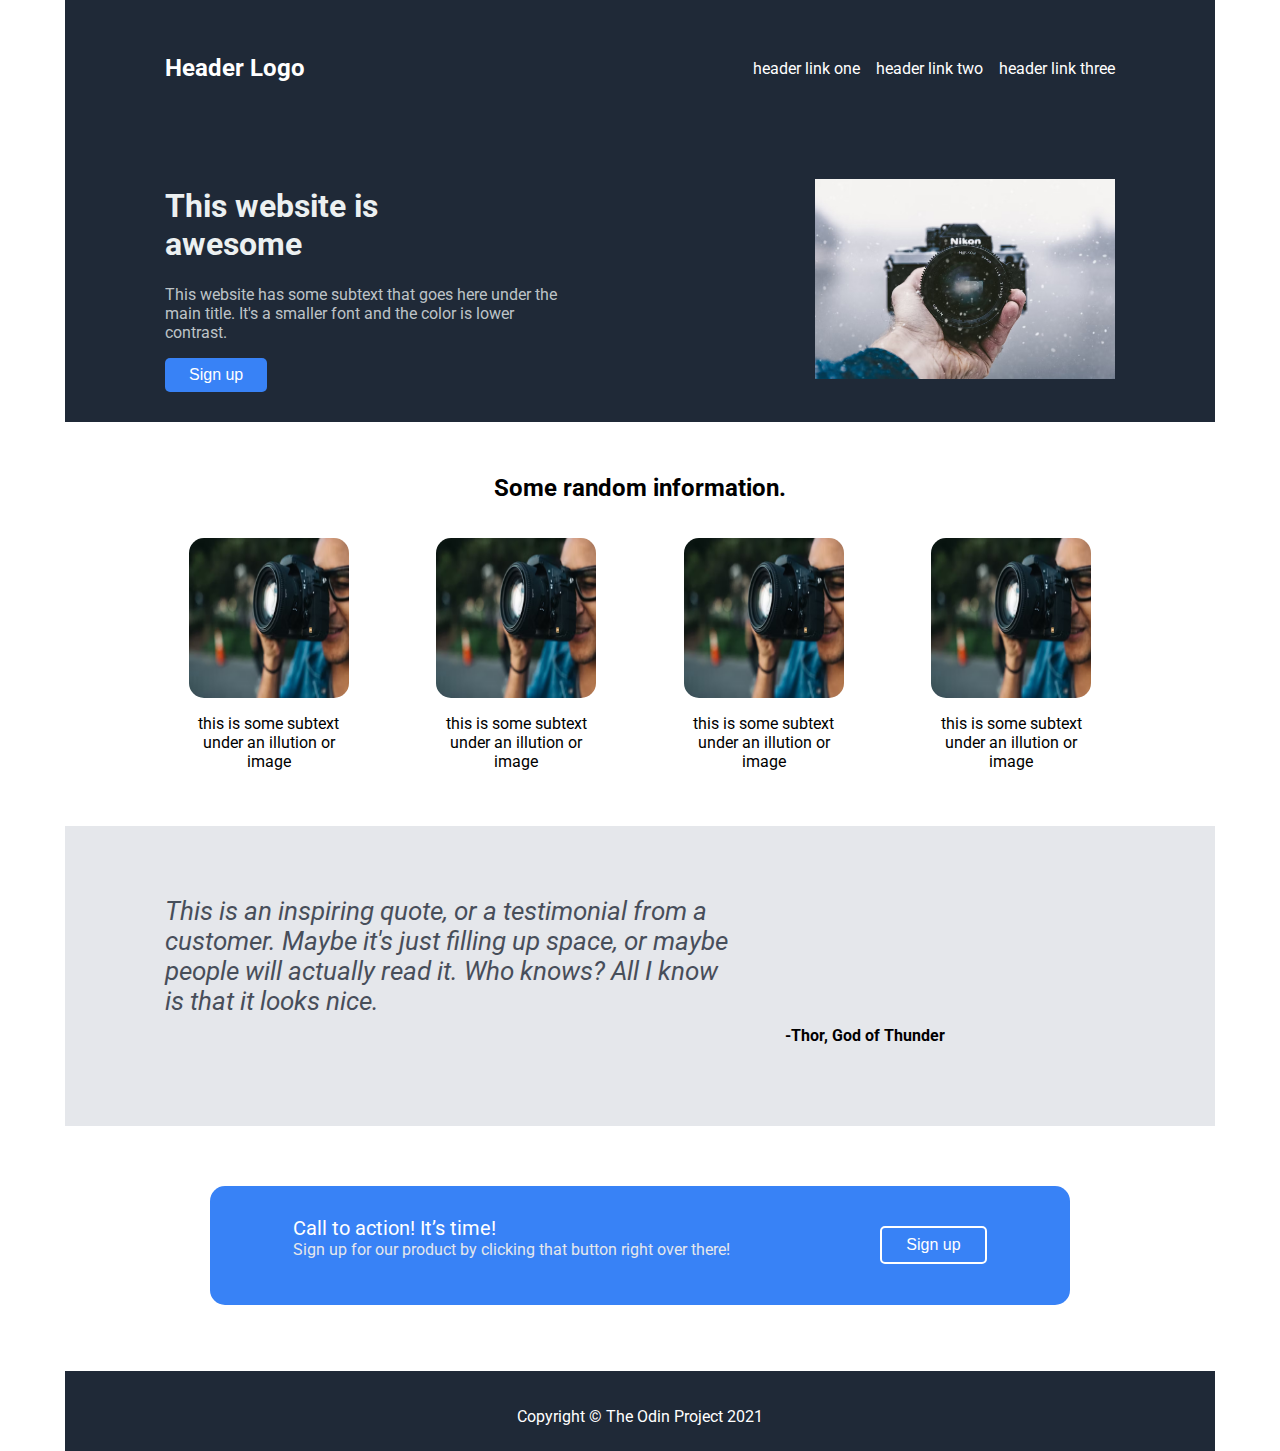
<file: index.html>
<!DOCTYPE html>
<html lang="en">
<head>
    <meta charset="UTF-8">
    <meta name="viewport" content="width=device-width, initial-scale=1.0">
    <title>Sample Webpage</title>
    <link rel="stylesheet" href="styles.css">
    <link href="https://fonts.googleapis.com/css2?family=Roboto:wght@400;700&display=swap" rel="stylesheet">

</head>
<body>
    <header class="header">
        <div class="logo"><p>Header Logo</p></div>
        <nav>
            <ul>
                <li><a href="#">header link one</a></li>
                <li><a href="#">header link two</a></li>
                <li><a href="#">header link three</a></li>
            </ul>
        </nav>
    </header>
    <div class="main-body">

    <main>
        <section class="hero">
            <div class="hero-text">
                <h1>This website is 
                    <br/>awesome</h1>
                <p>This website has some subtext that goes here under the<br/> main title. It's a smaller font and the color is lower <br/> contrast.</p>
                <button class="cta-button">Sign up</button>
            </div>
            <div class="hero-image">
                <img class="main-image" src="one.avif" alt="main image"/>
            </div>
        </section>
    <div clas="sub-body">
        <section class="info">
            <h2>Some random information.</h2>
            <div class="info-grid">
                <div class="info-item">
                    <div class="info-sub-item">
                        <img  class="info-image" src="two.avif"/>
                        <p class="info-text">this is some subtext under an illution or image</p>
                    </div>
                </div>
                <div class="info-item">
                    <div class="info-sub-item">
                        <img  class="info-image" src="two.avif"/>
                        <p class="info-text">this is some subtext under an illution or image</p>
                    </div>
                </div>
                <div class="info-item">
                    <div class="info-sub-item">
                        <img  class="info-image" src="two.avif"/>
                        <p class="info-text">this is some subtext under an illution or image</p>
                    </div>
                </div>
                <div class="info-item">
                    <div class="info-sub-item">
                        <img  class="info-image" src="two.avif"/>
                        <p class="info-text">this is some subtext under an illution or image</p>
                    </div>
                </div>
                
            </div>
        </section>

        <section class="quote">
            <p class="quote-text">
                This is an inspiring quote, or a testimonial from a <br/>customer. Maybe it's just filling up space, or maybe <br/>people will actually read it. Who knows? All I know <br/> is that it looks nice.
            </p>
            <p class="sub-quote-text">
                -Thor, God of Thunder
            </p>
        </section>
    </main>

    <footer>
        <section class="cta">
            <div class="footer-text">
            <p class="footer-text1">Call to action! It’s time!<p class="footer-text2">Sign up for our product by clicking that button right over there!</p></p>
        </div>
            <button class="cta-button-2">Sign up</button>
        </section>
        
       
    </footer>
    <section class="copyright">
        <p>Copyright © The Odin Project 2021<p>
    </section>
</div>
</div>
</body>
</html>
</file>
<file: styles.css>
/* styles.css */
body {
    font-family: 'Roboto', sans-serif;
    margin: 0;
    padding: 0;
    box-sizing: border-box;
    max-width: 1150px;
    margin:0px auto;
}

.header {
    display: flex;
    justify-content: space-between;
    align-items: center;
    background-color: #1F2937;
    color: #fff;
    padding:30px 100px;
}


.header .logo {
    font-size: 1.5em;
    font-weight: bold;
}

.header nav ul {
    list-style: none;
    display: flex;
    gap: 1em;
}

.header nav ul li {
    display: inline;
}

.header nav ul li a {
    color: #fff;
    text-decoration: none;
}

.hero {
    display: flex;
    justify-content: space-between;
    align-items: center;
    
    background-color: #1F2937;
    color: #ecf0f1;
    padding:30px 100px;
}

.hero-text h1 {
    font-size: 2em;
}

.hero-text p {
    color: #bdc3c7;
}

.cta-button {
    background-color:#3882F6;
    color: #fff;
    border: none;
    padding: 0.5em 1.5em;
    cursor: pointer;
    font-size: 1em;
    border-radius: 5px;
}

.hero-image {
    
    width: 300px;
    height: 200px;
    display: flex;
    justify-content: center;
    align-items: center;
    color: #fff;
}

.info {
    text-align: center;
    padding: 2em 0;
    background-color: #fff;
    margin-bottom: 80px;
   
}

.info-grid {
    display: flex;
    justify-content: space-around;
    padding: 1em 5em;
}

.info-item {
   
    width: 160px;
    height:160px;
    border-radius: 15px;
    
}
.info-sub-item{
    display: flex;
    flex-direction: column;

}
.info-image{
    width: 160px;
    height:160px;
    border-radius: 15px;
}
.quote {
    background-color: #E5E7EB;
    text-align: center;
    height:300px;
    margin-top: 50px;
    margin-bottom: 60px;
  
}
.quote-text{
    font-style: italic;
    font-size: 26px;
    color:#1F2937;
    margin-top: 70px;
    text-align: start;
    padding-top:70px;
    height:100px;
    margin:30px 100px;
    opacity: .8;
}
.sub-quote-text{
    margin-top: 0px;
    font-weight: bold;
    margin-left: 450px;
}
footer {
  
    color: #fff;
   
    display: flex;
    flex-direction: column;
    justify-content: center;
   align-items: center;
   margin-bottom: 50px;
    
}

footer .cta {
    border-radius: 15px;
    background-color:#3882F6;
    padding: 30px 80px;
    margin-bottom: 1em;
    width: 700px;
    display: flex;
    justify-content: center;
   align-items: center;
  
}
.main-image{
    width: 300px;
    height: 200px
}
.cta-button-2{
    background-color:#3882F6;
    color: #fff;
    border: 2px solid white;
    border-radius: 15px;
    padding: 0.5em 1.5em;
    cursor: pointer;
    font-size: 1em;
    border-radius: 5px;
}
.footer-text2{
    color: #E5E7EB;
    margin: 0px;
   
}
.footer-text1{
    font-size: 20px;
    margin:0px ;
}
.footer-text{
    margin-right: 150px;;
}
.main-body{
 
}
.sub-body{
    background-color: white;
    padding:10px;
}
.copyright{
    height: 60px;
    background-color: #1F2937;
    color:#fff;
    text-align: center;
    padding-top: 20px;
}
</file>
